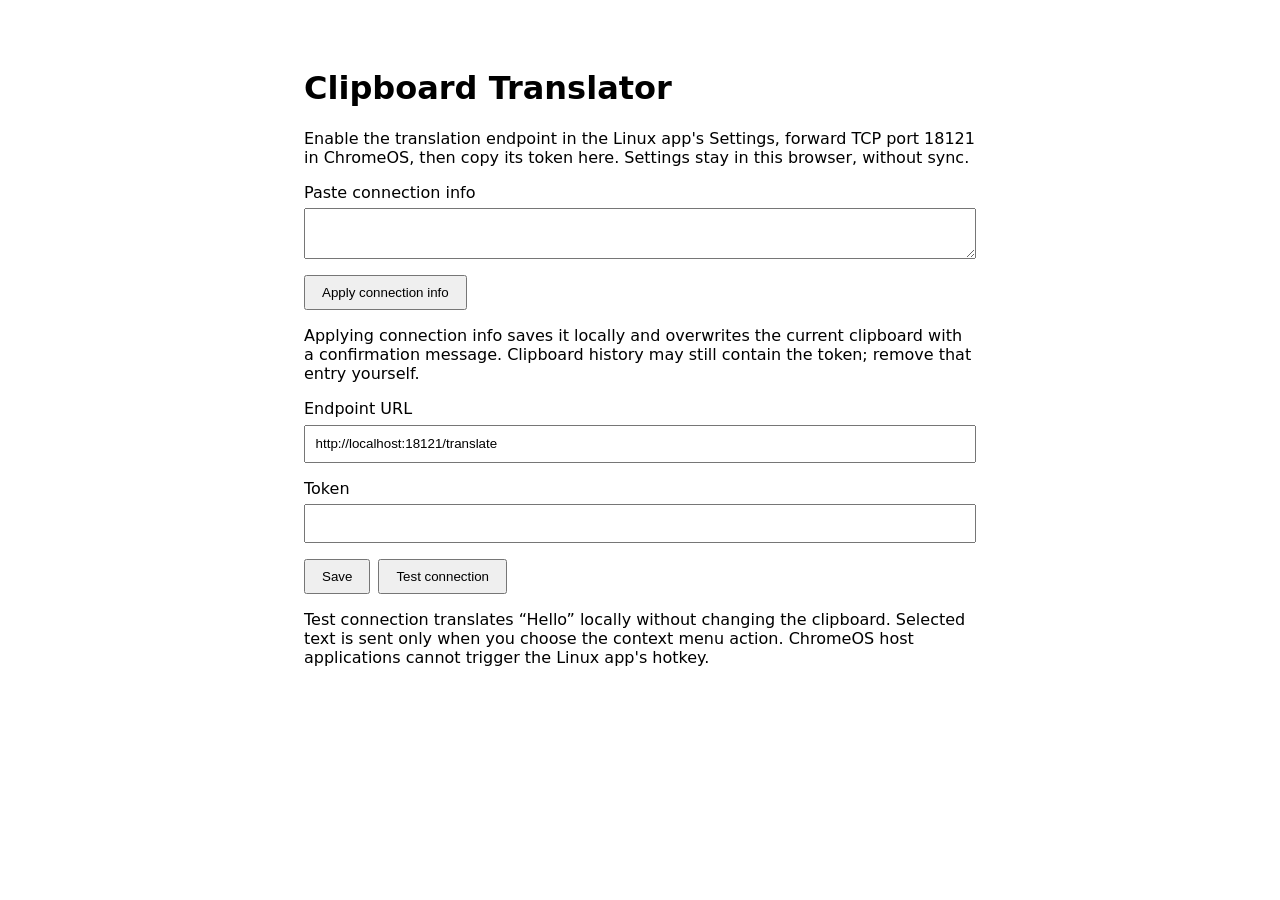
<file: extension/options.html>
<!doctype html>
<html lang="en"><head><meta charset="utf-8"><title>Clipboard Translator options</title>
<link rel="stylesheet" href="options.css"></head><body>
<h1>Clipboard Translator</h1>
<p>Enable the translation endpoint in the Linux app's Settings, forward TCP port 18121 in ChromeOS, then copy its token here. Settings stay in this browser, without sync.</p>
<label for="connection-info">Paste connection info</label>
<textarea id="connection-info" spellcheck="false"></textarea>
<button id="apply-connection" type="button">Apply connection info</button>
<p>Applying connection info saves it locally and overwrites the current clipboard with a confirmation message. Clipboard history may still contain the token; remove that entry yourself.</p>
<form id="options">
<label for="endpoint">Endpoint URL</label><input id="endpoint" type="url" required value="http://localhost:18121/translate">
<label for="token">Token</label><input id="token" type="password" required autocomplete="off" spellcheck="false">
<button type="submit">Save</button><button id="test" type="button">Test connection</button>
</form><p id="status" role="status"></p>
<p>Test connection translates “Hello” locally without changing the clipboard. Selected text is sent only when you choose the context menu action. ChromeOS host applications cannot trigger the Linux app's hotkey.</p>
<script type="module" src="options.js"></script></body></html>
</file>
<file: extension/options.css>
body { font: 16px system-ui, sans-serif; max-width: 42rem; margin: 2rem auto; padding: 1rem; }
label { display: block; margin-top: 1rem; }
input, textarea { display: block; box-sizing: border-box; width: 100%; padding: .6rem; margin: .4rem 0 1rem; }
button { padding: .5rem 1rem; margin-right: .5rem; }
#status { white-space: pre-wrap; }
</file>
